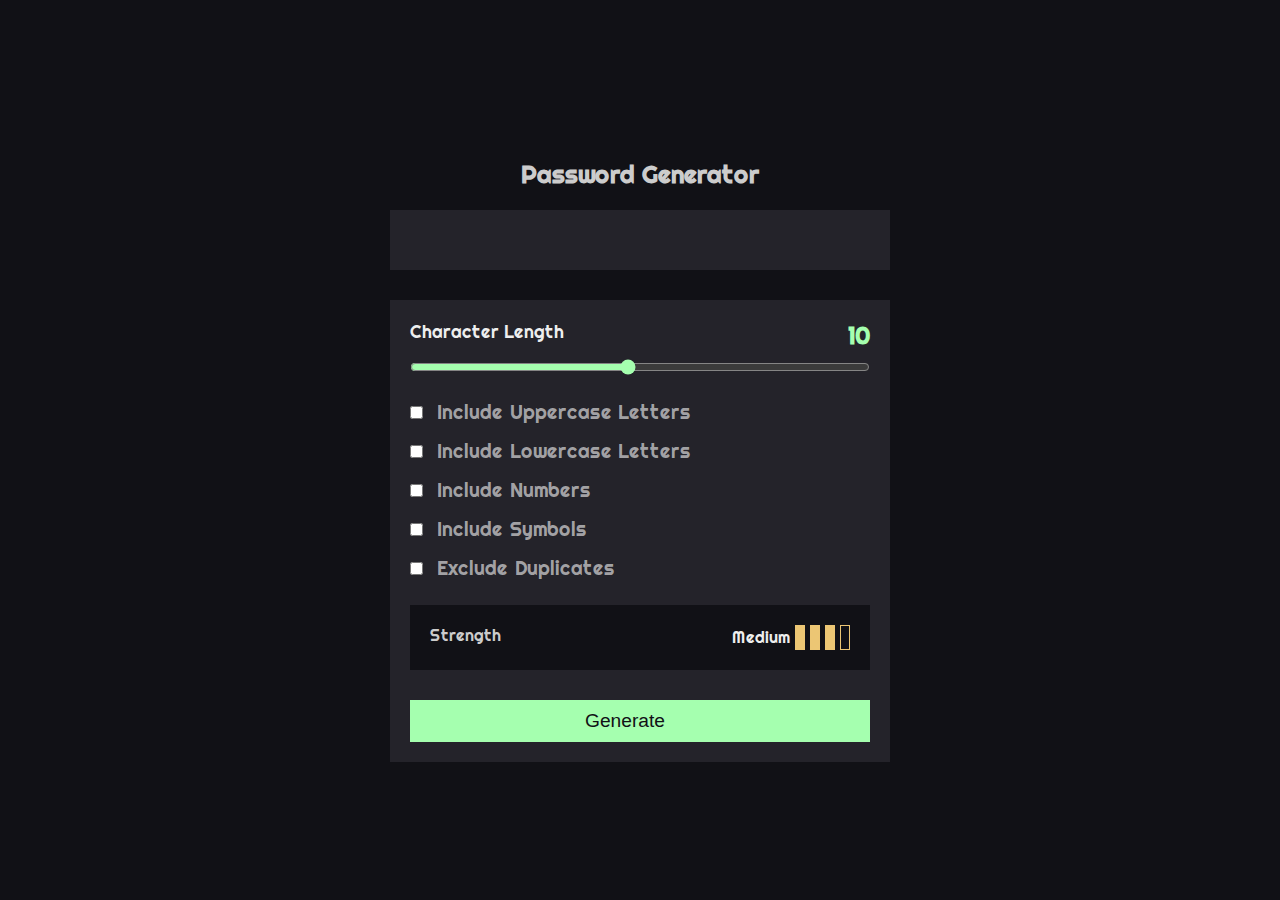
<file: Password generator app/index.html>
<!DOCTYPE html>
<html lang="en">
<head>
    <meta charset="UTF-8">
    <meta http-equiv="X-UA-Compatible" content="IE=edge">
    <meta name="viewport" content="width=device-width, initial-scale=1.0">
    <title>password generator</title>
    <!-- font-awesome  -->
    <link rel="stylesheet" href="https://cdnjs.cloudflare.com/ajax/libs/font-awesome/6.2.0/css/all.min.css" integrity="sha512-xh6O/CkQoPOWDdYTDqeRdPCVd1SpvCA9XXcUnZS2FmJNp1coAFzvtCN9BmamE+4aHK8yyUHUSCcJHgXloTyT2A==" crossorigin="anonymous" referrerpolicy="no-referrer" />
    <link rel="stylesheet" href="./style.css">
</head>
<body>
    <section class="container">
        <h2>password generator</h2>

        <!-- input field and copy  -->
        <div class="input-field">
            <input type="text" id="passwd">
            <i class="fa-solid fa-copy" id="copy"></i>
        </div>

        <!-- set password section  -->
        <div class="set-passwd">
            <div class="passwd-length">
                <div class="passwd-details">
                    <span>character length</span>
                    <span class="length" id="length"></span>
                </div>
                <div class="passwd-range">
                    <input type="range" id="range" min="1" max="20" step="1">
                </div>
            </div>

            <div class="passwd-settings">
                <ul class="settings-ul">
                    <li class="option">
                        <input type="checkbox" id="upper">
                        <label for="upper">include uppercase letters</label>
                    </li>
                    <li class="option">
                        <input type="checkbox" id="lower">
                        <label for="lower">include lowercase letters</label>
                    </li>
                    <li class="option">
                        <input type="checkbox" id="nums">
                        <label for="nums">include numbers</label>
                    </li>
                    <li class="option">
                        <input type="checkbox" id="symbol">
                        <label for="symbol">include symbols</label>
                    </li>
                    <li class="option">
                        <input type="checkbox" id="exclude">
                        <label for="exclude">exclude duplicates</label>
                    </li>
                </ul>
                <div class="passwd-strength">
                    <span>strength</span>
                    <div class="show-stren" id="show-strength">
                        <span class="strn-level" id="stren-level"></span>
                        <span></span>
                        <span></span>
                        <span></span>
                        <span></span>
                    </div>
                </div>
            </div>
            <button class="gen-action" id="generate">
                <span>generate</span>
                <i class="fa-solid fa-arrow-right"></i>
            </button>
        </div>
    </section>

    <script src="./main.js"></script>
</body>
</html>
</file>
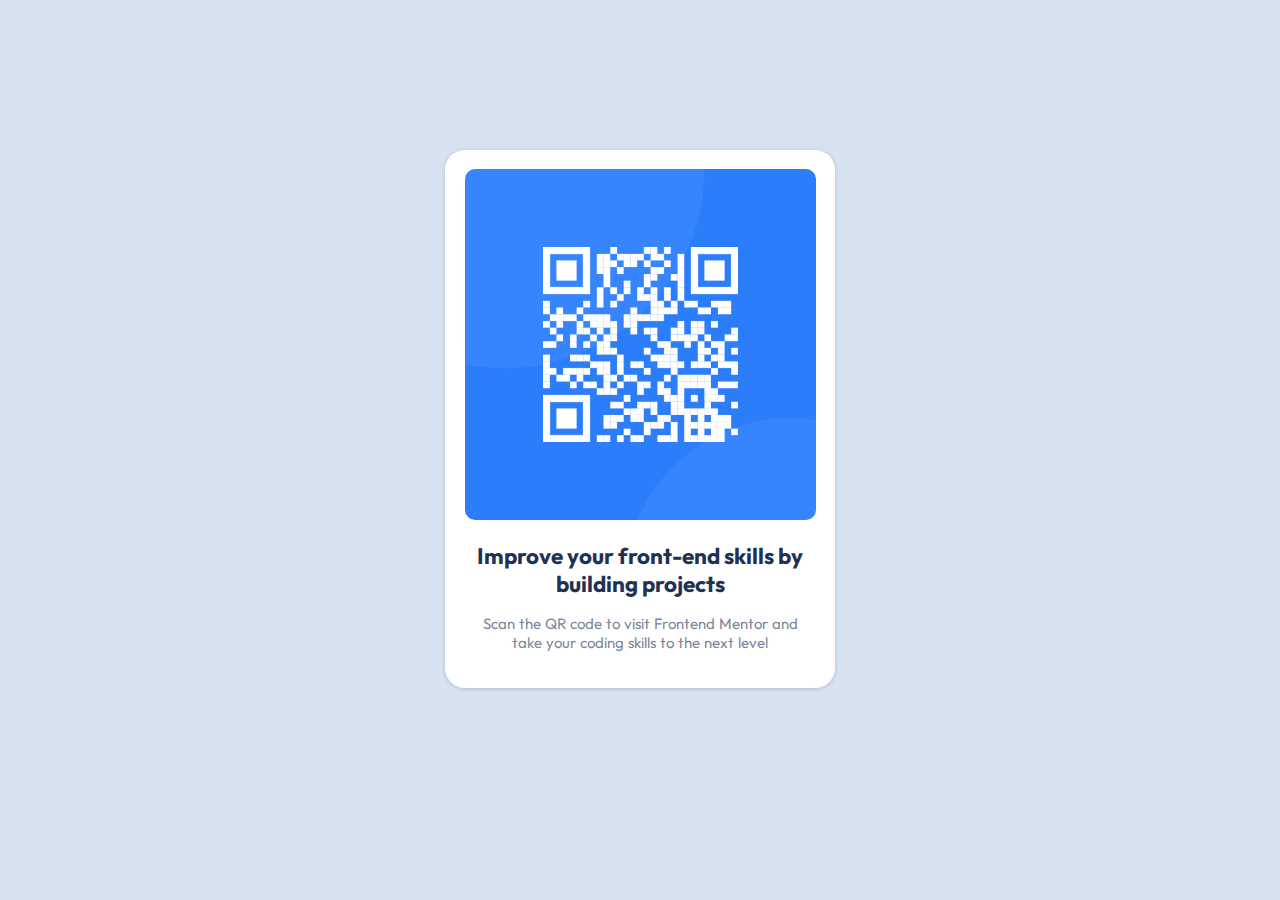
<file: qr-code-component-main/index.html>
<!DOCTYPE html>
<html lang="en">
    <head>
        <meta charset="UTF-8">
        <meta name="viewport" content="width=device-width, initial-scale=1.0"> <!-- displays site properly based on user's device -->
        <link rel="icon" type="image/png" sizes="32x32" href="./images/favicon-32x32.png">
        <link rel="stylesheet" href="style.css">
        <title>QR code component</title>
    <body>
        <!--start QR wrapper -->
        <section class="qr-wrapper">
            <div class="img-container">
                <img src="images/image-qr-code.png" alt="QR code">
            </div>
            <div class="desc-container">
                <h2>Improve your front-end skills by building projects</h2>
                <p>Scan the QR code to visit Frontend Mentor and take your coding skills to the next level</p>
            </div>
        </section>
        <!--end QR wrapper -->
    </body>
</html>
</file>
<file: Password generator app/style.css>
/* import google font  */
@import url('https://fonts.googleapis.com/css2?family=Roboto:wght@100;300;400;500;700&display=swap');
@import url('https://fonts.googleapis.com/css2?family=Righteous&display=swap');
/* general settings  */
*{
    margin: 0;
    padding: 0;
    box-sizing: border-box;
}

:root{
    --bkg-color:#24232A;
    --green-color:#A5FFAF;
}

::selection{
    background-color: var(--green-color);
    color:var(--bkg-color);
}

body{
    min-height: 100vh;
    font-family: 'Righteous', cursive;
    display: flex;
    justify-content: center;
    align-items: center;
    background-color: #111116;
    position: relative;
}

section.container{
    background-color: #111116;
    max-width: 500px;
    width: 100%;
}

.container h2{
    color:#ccc;
    text-align: center;
    text-transform: capitalize;
    padding: 20px;
}

.container .input-field{
    height: 60px;
    background-color: var(--bkg-color);
    position: relative;
    display: flex;
    align-items: center;
    padding:20px;
}

.input-field input{
    width: 100%;
    padding:5px;
    background-color: transparent;
    outline: none;
    border: none;
    caret-color: var(--green-color);
    font-size: 1.5rem;
    color:#fff;
    letter-spacing: 1.5px;
}

.input-field i{
    position: absolute;
    right: 20px;
    top: 50%;
    transform: translateY(-50%);
    font-size: 1.5rem;
    color:var(--green-color);
    cursor: pointer;
}

.container .set-passwd{
    background-color: var(--bkg-color);
    margin-top:30px;
    padding: 20px;
}

.container .set-passwd .passwd-length{
    height: 60px;
    display: flex;
    flex-direction: column;
    justify-content: space-between;
}

.passwd-length .passwd-details{
    width: 100%;
    display: flex;
    justify-content: space-between;
}

.passwd-details span{
    color:#eee;
    text-transform: capitalize;
    font-size: 1.1rem;
}

.passwd-details span.length{
    color: var(--green-color);
    font-weight: 600;
    font-size: 1.5rem;
}

.passwd-length .passwd-range{
    width: 100%;
}


.passwd-length .passwd-range input{
    width: 100%;
    background-color: var(--bkg-color);
    accent-color: var(--green-color);
}

.set-passwd .passwd-settings{
    display: flex;
    flex-direction: column;
    gap: 10px;
    margin-top: 20px;
}

.passwd-settings .settings-ul{
    list-style: none;
    width: 100%;
}

.settings-ul .option{
    margin-bottom: 15px;
}

.option label{
    color:rgba(238, 238, 238, 0.651);
    text-transform: capitalize;
    padding-left: 10px;
    cursor: pointer;
    font-size:1.2rem;
    word-spacing: 1.5px;
}

.option input{
    accent-color: var(--green-color);
    border-radius: 0;
    outline: none;
    border-color: var(--bkg-color);
    cursor: pointer;
}

.passwd-settings .passwd-strength{
    width: 100%;
    display: flex;
    justify-content: space-between;
    text-transform: capitalize;
    background-color: #111116;
    padding: 20px;
}

.passwd-strength span{
    color: #ccc;
}

.passwd-strength .strn-level{
    color: #eee;
}

.show-stren{
    display: flex;
    align-items: center;
    gap: 5px;
}

.show-stren span:not(:first-child){
    width: 10px;
    height: 25px;
    border: 1px solid #ECC674;
    display: inline-block;
}

button.gen-action{
    width: 100%;
    background-color: var(--green-color);
    padding: 10px;
    margin-top: 30px;
    color: #111116;
    font-size: 1.2rem;
    text-transform: capitalize;
    display: flex;
    justify-content: center;
    align-items: center;
    gap:30px;
    outline: none;
    border: none;
    cursor: pointer;
}
</file>
<file: qr-code-component-main/style.css>
@import url("https://fonts.googleapis.com/css2?family=Outfit:wght@400;700&display=swap");
:root {
  --white: hsl(0, 0%, 100%);
  --light-gray: hsl(212, 45%, 89%);
  --grayish-blue: hsl(220, 15%, 55%);
  --dark-blue: hsl(218, 44%, 22%);
}

* {
  margin: 0;
  padding: 0;
  box-sizing: border-box;
}

body {
    -ms-overflow-style: none; /* for Internet Explorer, Edge */
  scrollbar-width: none; /* for Firefox */
  overflow-y: scroll;
  font-size: 15px;
  font-family:  "Outfit", sans-serif;
  background-color: var(--light-gray);
  display: flex;
  justify-content: center;
  align-items: center;
}

body::-webkit-scrollbar {
  display: none; /* for Chrome, Safari, and Opera */
}

/** QR wrapper **/
.qr-wrapper {
  display: flex;
  flex-direction: column;
  text-align: center;
  align-items: center;
  gap: 0.2rem;
  max-width: 390px;
  width: 100%;
  height: auto;
  background-color: var(--white);
  border-radius: 20px;
  margin-top: 9.37rem;
  margin-bottom: 9.37rem;
  box-shadow: rgba(0, 0, 0, 0.16) 0px 1px 4px;
  -webkit-box-shadow: rgba(0, 0, 0, 0.16) 0px 1px 4px;
  -moz-box-shadow: rgba(0, 0, 0, 0.16) 0px 1px 4px;
}

/** Image Block **/
.img-container img {
  display: block;
  max-width: 90%;
  margin: auto;
  border-radius: 10px;
  margin-top: 1.2rem;
  cursor: pointer;
}
/** Info Block **/
.desc-container {
  padding: 1.2rem;
}
.desc-container h2 {
  font-size: 1.4rem;
  color: var(--dark-blue);
}

.desc-container p {
  padding: 1rem;
  word-spacing: 1px;
  color: var(--grayish-blue);
}

/** Media Query **/
@media screen and (max-width: 500px) {
  .qr-wrapper {
    margin-top: 5rem;
    max-width: 80%;
    width: 100%;
  }
}
</file>
